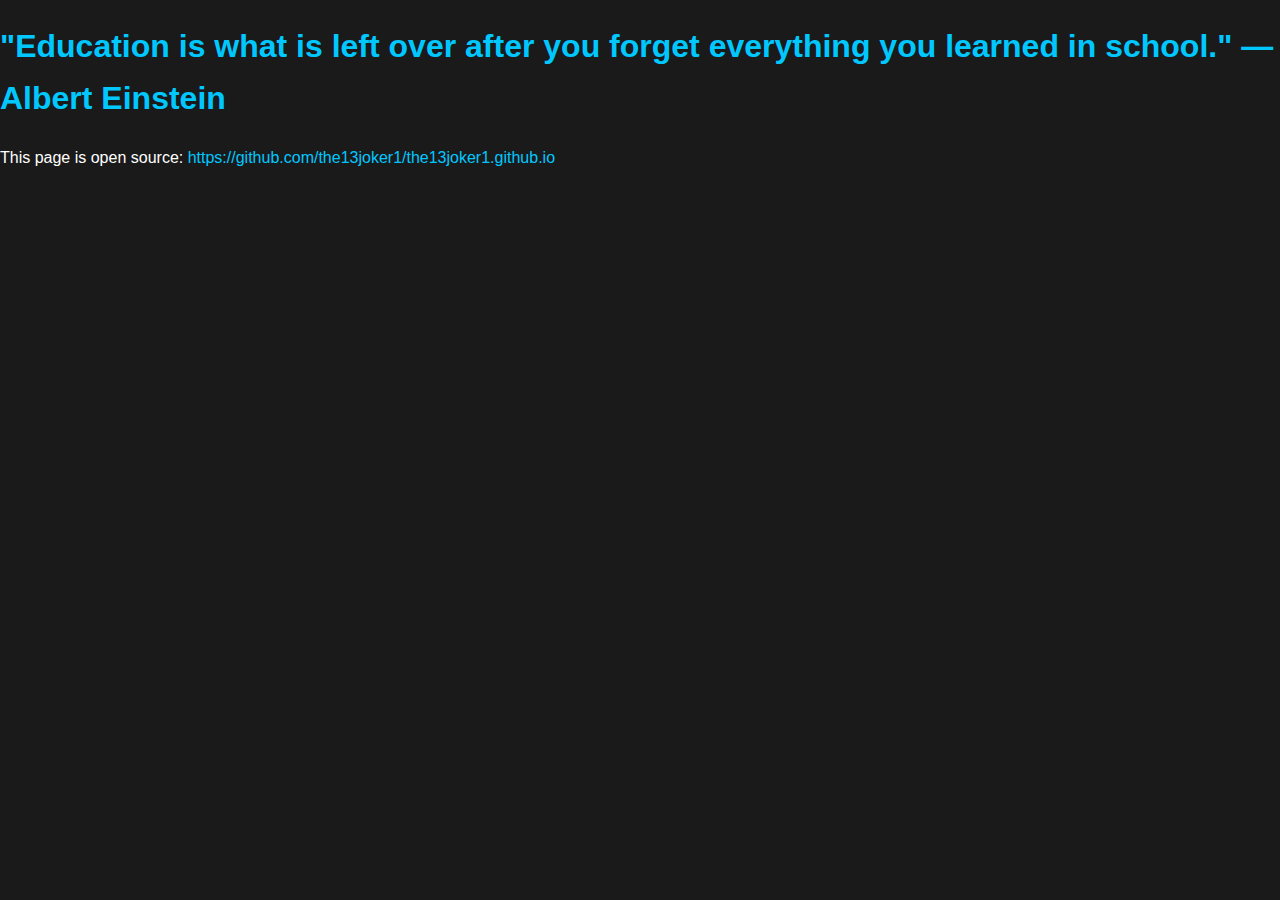
<file: index.html>
<!DOCTYPE html>
<html lang="de">
<head> 
    
    <a rel="me" href="https://mastodon.social/@jonas13_01" style="display: none;">Mastodon</a>

    <!-- Meta Tags -->
    <meta charset="UTF-8">
    <meta name="viewport" content="width=device-width, initial-scale=1.0">
    <meta http-equiv="X-UA-Compatible" content="IE=edge">
    <meta name="author" content="THE_13joker1">
    <meta name="theme-color" content="#FF4500">
    <meta name="robots" content="noindex, nofollow">

    <!-- Open Graph Meta Tags -->
    <meta property="og:title" content="THE_13joker1">
    <meta property="og:type" content="website">
    <meta property="og:url" content="https://the13joker1.github.io/">
    <meta property="og:image" content="https://the13joker1.github.io/images/avatar.jpeg">
    <meta property="og:description" content="THE_13joker1">
    <meta property="og:image:width" content="1200">
    <meta property="og:image:height" content="630">

    <!-- Twitter Card Meta Tags -->
    <meta name="twitter:card" content="summary_large_image">
    <meta name="twitter:title" content="THE_13joker1">
    <meta name="twitter:description" content="THE_13joker1">

    <!-- Favicon and Icons -->
    <link rel="icon" type="image/png" href="/icons/favicon-96x96.png" sizes="96x96">
    <link rel="apple-touch-icon" sizes="180x180" href="/icons/apple-touch-icon.png">
    <meta name="apple-mobile-web-app-title" content="THE_13joker1">
    <link rel="manifest" href="/icons/site.webmanifest">

    <title>THE_13joker1</title>
    <link rel="stylesheet" href="styles/styles.css">


<h1>"Education is what is left over after you forget everything you learned in school." ― Albert Einstein</h1>
    <script src="https://cdn.counter.dev/script.js" data-id="860f4808-1de0-4389-bfa7-148f3772f1d2" data-utcoffset="1"></script>

</head>
<body>
    <p>This page is open source: <a href="https://github.com/the13joker1/the13joker1.github.io">https://github.com/the13joker1/the13joker1.github.io</a></p>
  </body>
</html>
</file>
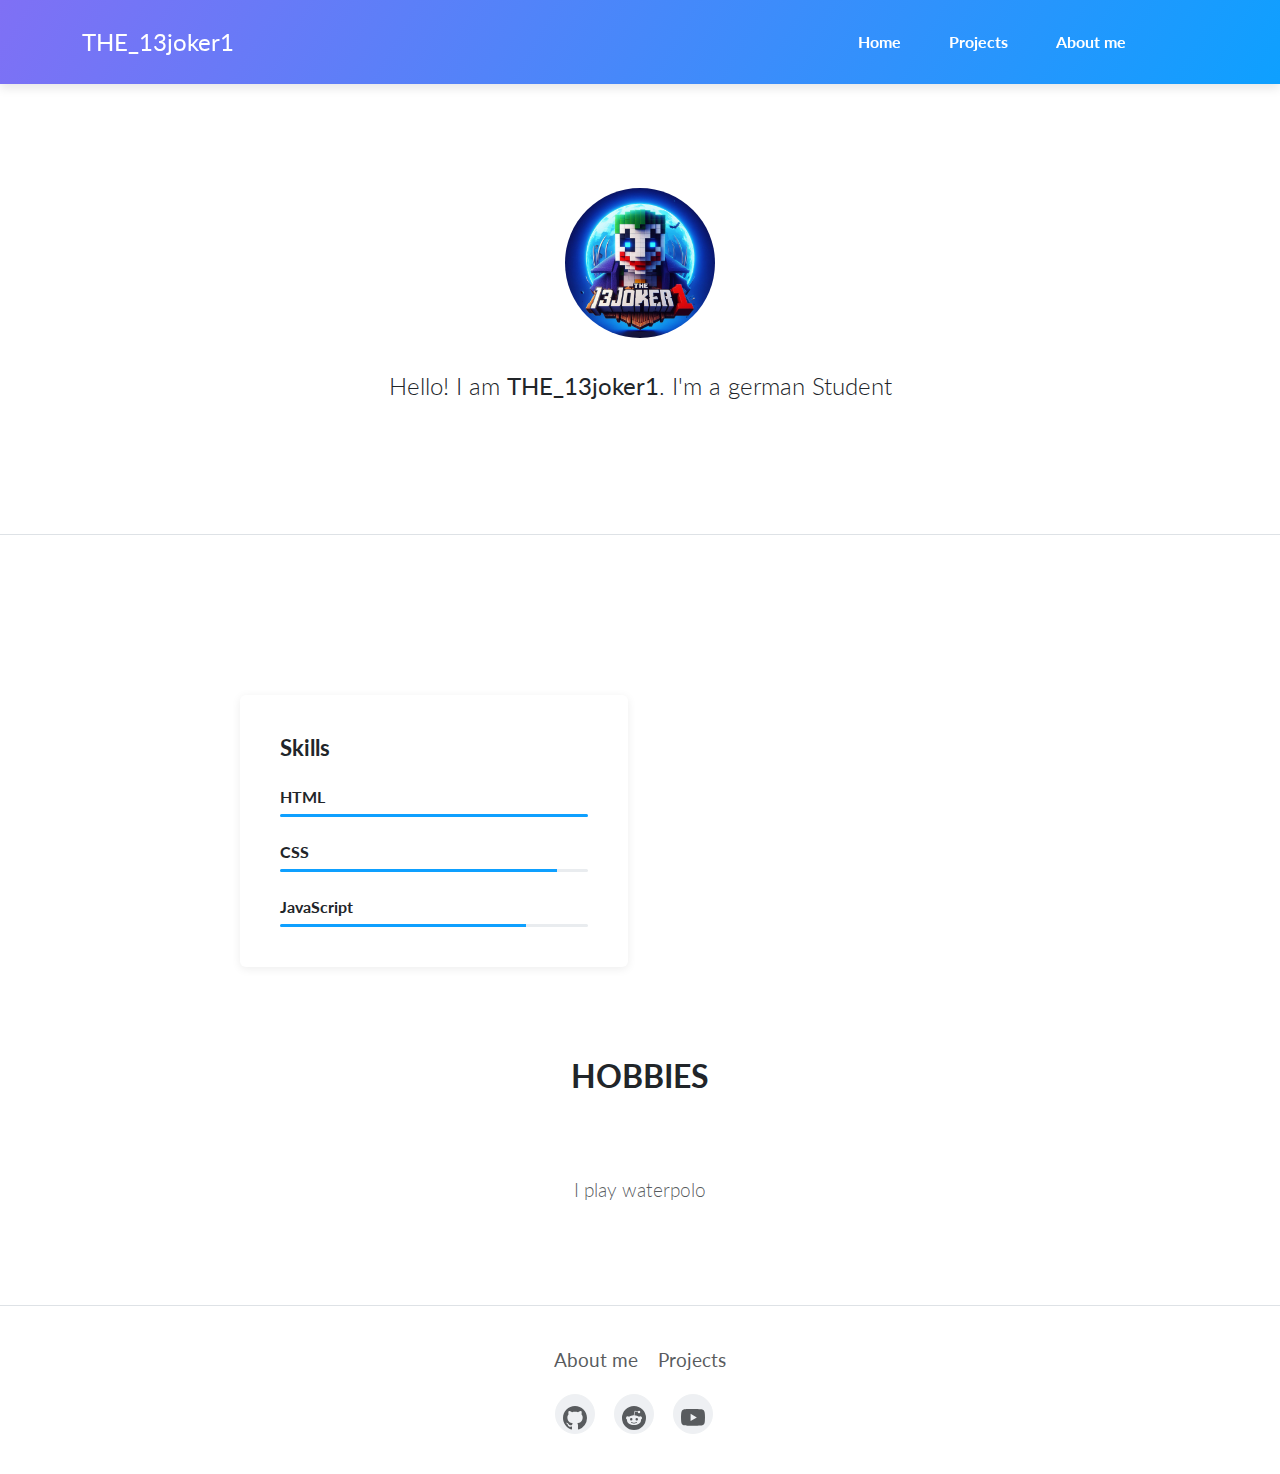
<file: site/cv.html>
<!DOCTYPE html>
<html data-bs-theme="light" lang="de">

<head>
    <meta charset="utf-8">
    <meta name="viewport" content="width=device-width, initial-scale=1.0, shrink-to-fit=no">
    <title>CV - Brand</title>
    <meta name="twitter:title" content="THE_13joker1">
    <meta name="twitter:card" content="summary_large_image">
    <meta property="og:image" content="assets/img/the13-joker1.jpeg">
    <meta name="twitter:image" content="assets/img/the13-joker1.jpeg">
    <link rel="apple-touch-icon" type="image/jpeg" sizes="180x180" href="assets/img/the13-joker1%20(3).jpeg">
    <link rel="icon" type="image/jpeg" sizes="16x16" href="assets/img/the13-joker1%20(5).jpeg">
    <link rel="icon" type="image/jpeg" sizes="16x16" href="assets/img/the13-joker1%20(5).jpeg" media="(prefers-color-scheme: dark)">
    <link rel="icon" type="image/jpeg" sizes="32x32" href="assets/img/the13-joker1%20(4).jpeg">
    <link rel="icon" type="image/jpeg" sizes="32x32" href="assets/img/the13-joker1%20(4).jpeg" media="(prefers-color-scheme: dark)">
    <link rel="icon" type="image/jpeg" sizes="180x180" href="assets/img/the13-joker1%20(3).jpeg">
    <link rel="icon" type="image/jpeg" sizes="192x192" href="assets/img/the13-joker1%20(2).jpeg">
    <link rel="icon" type="image/jpeg" sizes="512x512" href="assets/img/the13-joker1%20(1).jpeg">
    <link rel="stylesheet" href="assets/bootstrap/css/bootstrap.min.css">
    <link rel="manifest" href="manifest.json" crossorigin="use-credentials">
    <link rel="stylesheet" href="https://fonts.googleapis.com/css?family=Lato:300,400,700&amp;display=swap">
    <link rel="stylesheet" href="assets/css/pikaday.min.css">
</head>

<body>
    <nav class="navbar navbar-expand-lg fixed-top portfolio-navbar gradient navbar-dark">
        <div class="container"><a class="navbar-brand logo" href="#">THE_13joker1</a><button data-bs-toggle="collapse" class="navbar-toggler" data-bs-target="#navbarNav"><span class="visually-hidden">Toggle navigation</span><span class="navbar-toggler-icon"></span></button>
            <div class="collapse navbar-collapse" id="navbarNav">
                <ul class="navbar-nav ms-auto">
                    <li class="nav-item"><a class="nav-link" href="index.html">Home</a></li>
                    <li class="nav-item"><a class="nav-link" href="projects-grid-cards.html">Projects</a></li>
                    <li class="nav-item"><a class="nav-link active" href="cv.html">About me</a></li>
                    <li class="nav-item"></li>
                </ul>
            </div>
        </div>
    </nav>
    <main class="page">
        <section class="portfolio-block block-intro border-bottom">
            <div class="container">
                <div class="avatar" style="background-image:url(&quot;assets/img/avatars/avatar.jpg&quot;);"></div>
                <div class="about-me">
                    <p>Hello! I am <strong>THE_13joker1</strong>. I'm a german Student</p>
                </div>
            </div>
        </section>
        <section class="portfolio-block cv">
            <div class="container">
                <div class="work-experience group"></div>
                <div class="group">
                    <div class="row">
                        <div class="col-md-6">
                            <div class="border rounded border-0 skills portfolio-info-card">
                                <h2>Skills</h2>
                                <h3>HTML</h3>
                                <div class="progress">
                                    <div class="progress-bar" aria-valuenow="100" aria-valuemin="0" aria-valuemax="100" style="width: 100%;"><span class="visually-hidden">100%</span></div>
                                </div>
                                <h3>CSS</h3>
                                <div class="progress">
                                    <div class="progress-bar" aria-valuenow="90" aria-valuemin="0" aria-valuemax="100" style="width: 90%;"><span class="visually-hidden">90%</span></div>
                                </div>
                                <h3>JavaScript</h3>
                                <div class="progress">
                                    <div class="progress-bar" aria-valuenow="80" aria-valuemin="0" aria-valuemax="100" style="width: 80%;"><span class="visually-hidden">80%</span></div>
                                </div>
                            </div>
                        </div>
                    </div>
                </div>
                <div class="hobbies group">
                    <div class="heading">
                        <h2 class="text-center">Hobbies</h2>
                    </div>
                    <p class="text-center text-muted">I play waterpolo</p>
                </div>
            </div>
        </section>
    </main>
    <footer class="page-footer py-3 border-top">
        <div class="container my-4">
            <div class="links"><a href="#">About me</a><a href="#">Projects</a></div>
            <div class="social-icons"><a class="me-3" href="#"><svg xmlns="http://www.w3.org/2000/svg" width="1em" height="1em" fill="currentColor" viewBox="0 0 16 16" class="bi bi-github">
                        <path d="M8 0C3.58 0 0 3.58 0 8c0 3.54 2.29 6.53 5.47 7.59.4.07.55-.17.55-.38 0-.19-.01-.82-.01-1.49-2.01.37-2.53-.49-2.69-.94-.09-.23-.48-.94-.82-1.13-.28-.15-.68-.52-.01-.53.63-.01 1.08.58 1.23.82.72 1.21 1.87.87 2.33.66.07-.52.28-.87.51-1.07-1.78-.2-3.64-.89-3.64-3.95 0-.87.31-1.59.82-2.15-.08-.2-.36-1.02.08-2.12 0 0 .67-.21 2.2.82.64-.18 1.32-.27 2-.27.68 0 1.36.09 2 .27 1.53-1.04 2.2-.82 2.2-.82.44 1.1.16 1.92.08 2.12.51.56.82 1.27.82 2.15 0 3.07-1.87 3.75-3.65 3.95.29.25.54.73.54 1.48 0 1.07-.01 1.93-.01 2.2 0 .21.15.46.55.38A8.012 8.012 0 0 0 16 8c0-4.42-3.58-8-8-8"></path>
                    </svg></a><a class="me-3" href="#"><svg xmlns="http://www.w3.org/2000/svg" width="1em" height="1em" fill="currentColor" viewBox="0 0 16 16" class="bi bi-reddit">
                        <path d="M6.167 8a.831.831 0 0 0-.83.83c0 .459.372.84.83.831a.831.831 0 0 0 0-1.661m1.843 3.647c.315 0 1.403-.038 1.976-.611a.232.232 0 0 0 0-.306.213.213 0 0 0-.306 0c-.353.363-1.126.487-1.67.487-.545 0-1.308-.124-1.671-.487a.213.213 0 0 0-.306 0 .213.213 0 0 0 0 .306c.564.563 1.652.61 1.977.61zm.992-2.807c0 .458.373.83.831.83.458 0 .83-.381.83-.83a.831.831 0 0 0-1.66 0z"></path>
                        <path d="M16 8A8 8 0 1 1 0 8a8 8 0 0 1 16 0m-3.828-1.165c-.315 0-.602.124-.812.325-.801-.573-1.9-.945-3.121-.993l.534-2.501 1.738.372a.83.83 0 1 0 .83-.869.83.83 0 0 0-.744.468l-1.938-.41a.203.203 0 0 0-.153.028.186.186 0 0 0-.086.134l-.592 2.788c-1.24.038-2.358.41-3.17.992-.21-.2-.496-.324-.81-.324a1.163 1.163 0 0 0-.478 2.224c-.02.115-.029.23-.029.353 0 1.795 2.091 3.256 4.669 3.256 2.577 0 4.668-1.451 4.668-3.256 0-.114-.01-.238-.029-.353.401-.181.688-.592.688-1.069 0-.65-.525-1.165-1.165-1.165z"></path>
                    </svg></a><a class="me-3" href="#"><svg xmlns="http://www.w3.org/2000/svg" width="1em" height="1em" fill="currentColor" viewBox="0 0 16 16" class="bi bi-youtube">
                        <path d="M8.051 1.999h.089c.822.003 4.987.033 6.11.335a2.01 2.01 0 0 1 1.415 1.42c.101.38.172.883.22 1.402l.01.104.022.26.008.104c.065.914.073 1.77.074 1.957v.075c-.001.194-.01 1.108-.082 2.06l-.008.105-.009.104c-.05.572-.124 1.14-.235 1.558a2.007 2.007 0 0 1-1.415 1.42c-1.16.312-5.569.334-6.18.335h-.142c-.309 0-1.587-.006-2.927-.052l-.17-.006-.087-.004-.171-.007-.171-.007c-1.11-.049-2.167-.128-2.654-.26a2.007 2.007 0 0 1-1.415-1.419c-.111-.417-.185-.986-.235-1.558L.09 9.82l-.008-.104A31.4 31.4 0 0 1 0 7.68v-.123c.002-.215.01-.958.064-1.778l.007-.103.003-.052.008-.104.022-.26.01-.104c.048-.519.119-1.023.22-1.402a2.007 2.007 0 0 1 1.415-1.42c.487-.13 1.544-.21 2.654-.26l.17-.007.172-.006.086-.003.171-.007A99.788 99.788 0 0 1 7.858 2h.193zM6.4 5.209v4.818l4.157-2.408z"></path>
                    </svg></a></div>
        </div>
    </footer>
    <script src="https://cdnjs.cloudflare.com/ajax/libs/jquery/3.7.0/jquery.min.js"></script>
    <script src="https://cdn.jsdelivr.net/npm/bootstrap@5.3.3/dist/js/bootstrap.bundle.min.js"></script>
    <script src="assets/js/pikaday.min.js"></script>
    <script src="assets/js/theme.js"></script>
</body>

</html>
</file>
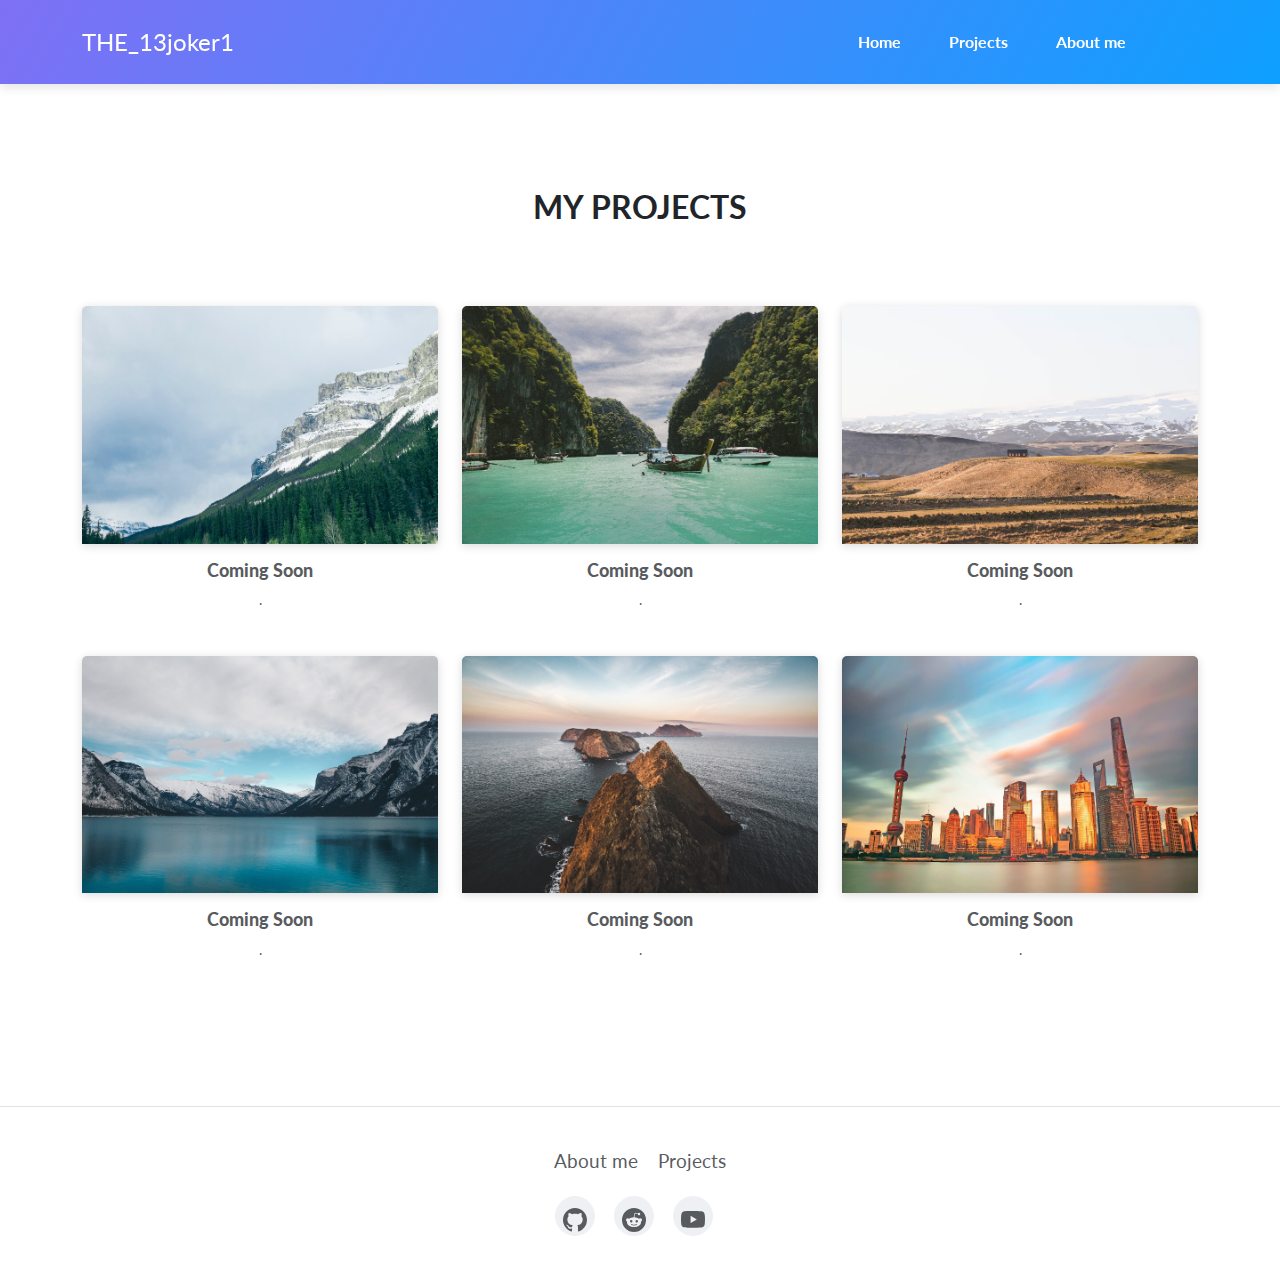
<file: site/projects-grid-cards.html>
<!DOCTYPE html>
<html data-bs-theme="light" lang="de">

<head>
    <meta charset="utf-8">
    <meta name="viewport" content="width=device-width, initial-scale=1.0, shrink-to-fit=no">
    <title>Projects - Brand</title>
    <meta name="twitter:title" content="THE_13joker1">
    <meta name="twitter:card" content="summary_large_image">
    <meta property="og:image" content="assets/img/the13-joker1.jpeg">
    <meta name="twitter:image" content="assets/img/the13-joker1.jpeg">
    <link rel="apple-touch-icon" type="image/jpeg" sizes="180x180" href="assets/img/the13-joker1%20(3).jpeg">
    <link rel="icon" type="image/jpeg" sizes="16x16" href="assets/img/the13-joker1%20(5).jpeg">
    <link rel="icon" type="image/jpeg" sizes="16x16" href="assets/img/the13-joker1%20(5).jpeg" media="(prefers-color-scheme: dark)">
    <link rel="icon" type="image/jpeg" sizes="32x32" href="assets/img/the13-joker1%20(4).jpeg">
    <link rel="icon" type="image/jpeg" sizes="32x32" href="assets/img/the13-joker1%20(4).jpeg" media="(prefers-color-scheme: dark)">
    <link rel="icon" type="image/jpeg" sizes="180x180" href="assets/img/the13-joker1%20(3).jpeg">
    <link rel="icon" type="image/jpeg" sizes="192x192" href="assets/img/the13-joker1%20(2).jpeg">
    <link rel="icon" type="image/jpeg" sizes="512x512" href="assets/img/the13-joker1%20(1).jpeg">
    <link rel="stylesheet" href="assets/bootstrap/css/bootstrap.min.css">
    <link rel="manifest" href="manifest.json" crossorigin="use-credentials">
    <link rel="stylesheet" href="https://fonts.googleapis.com/css?family=Lato:300,400,700&amp;display=swap">
    <link rel="stylesheet" href="assets/css/pikaday.min.css">
</head>

<body>
    <nav class="navbar navbar-expand-lg fixed-top portfolio-navbar gradient navbar-dark">
        <div class="container"><a class="navbar-brand logo" href="#">THE_13joker1</a><button data-bs-toggle="collapse" class="navbar-toggler" data-bs-target="#navbarNav"><span class="visually-hidden">Toggle navigation</span><span class="navbar-toggler-icon"></span></button>
            <div class="collapse navbar-collapse" id="navbarNav">
                <ul class="navbar-nav ms-auto">
                    <li class="nav-item"><a class="nav-link" href="index.html">Home</a></li>
                    <li class="nav-item"><a class="nav-link active" href="projects-grid-cards.html">Projects</a></li>
                    <li class="nav-item"><a class="nav-link" href="cv.html">About me</a></li>
                    <li class="nav-item"></li>
                </ul>
            </div>
        </div>
    </nav>
    <main class="page">
        <section class="portfolio-block projects-cards">
            <div class="container">
                <div class="heading">
                    <h2>My Projects</h2>
                </div>
                <div class="row">
                    <div class="col-md-6 col-lg-4">
                        <div class="card border-0"><a href="#"><img class="card-img-top scale-on-hover" src="assets/img/nature/image1.jpg" alt="Card Image"></a>
                            <div class="card-body">
                                <h6><a href="#"><strong><span style="color: var(--bs-secondary-color);">Coming Soon</span></strong></a></h6>
                                <p class="text-muted card-text">.</p>
                            </div>
                        </div>
                    </div>
                    <div class="col-md-6 col-lg-4">
                        <div class="card border-0"><a href="#"><img class="card-img-top scale-on-hover" src="assets/img/nature/image2.jpg" alt="Card Image"></a>
                            <div class="card-body">
                                <h6><a href="#"><strong><span style="color: var(--bs-secondary-color);">Coming Soon</span></strong></a></h6>
                                <p class="text-muted card-text">.</p>
                            </div>
                        </div>
                    </div>
                    <div class="col-md-6 col-lg-4">
                        <div class="card border-0"><a href="#"><img class="card-img-top scale-on-hover" src="assets/img/nature/image3.jpg" alt="Card Image"></a>
                            <div class="card-body">
                                <h6><a href="#"><strong><span style="color: var(--bs-secondary-color);">Coming Soon</span></strong></a></h6>
                                <p class="text-muted card-text">.</p>
                            </div>
                        </div>
                    </div>
                    <div class="col-md-6 col-lg-4">
                        <div class="card border-0"><a href="#"><img class="card-img-top scale-on-hover" src="assets/img/nature/image4.jpg" alt="Card Image"></a>
                            <div class="card-body">
                                <h6><a href="#"><strong><span style="color: var(--bs-secondary-color);">Coming Soon</span></strong></a></h6>
                                <p class="text-muted card-text">.</p>
                            </div>
                        </div>
                    </div>
                    <div class="col-md-6 col-lg-4">
                        <div class="card border-0"><a href="#"><img class="card-img-top scale-on-hover" src="assets/img/nature/image5.jpg" alt="Card Image"></a>
                            <div class="card-body">
                                <h6><a href="#"><strong><span style="color: var(--bs-secondary-color);">Coming Soon</span></strong></a></h6>
                                <p class="text-muted card-text">.</p>
                            </div>
                        </div>
                    </div>
                    <div class="col-md-6 col-lg-4">
                        <div class="card border-0"><a href="#"><img class="card-img-top scale-on-hover" src="assets/img/nature/image6.jpg" alt="Card Image"></a>
                            <div class="card-body">
                                <h6><a href="#"><strong><span style="color: var(--bs-secondary-color);">Coming Soon</span></strong></a></h6>
                                <p class="text-muted card-text">.</p>
                            </div>
                        </div>
                    </div>
                </div>
            </div>
        </section>
    </main>
    <footer class="page-footer py-3 border-top">
        <div class="container my-4">
            <div class="links"><a href="#">About me</a><a href="#">Projects</a></div>
            <div class="social-icons"><a class="me-3" href="#"><svg xmlns="http://www.w3.org/2000/svg" width="1em" height="1em" fill="currentColor" viewBox="0 0 16 16" class="bi bi-github">
                        <path d="M8 0C3.58 0 0 3.58 0 8c0 3.54 2.29 6.53 5.47 7.59.4.07.55-.17.55-.38 0-.19-.01-.82-.01-1.49-2.01.37-2.53-.49-2.69-.94-.09-.23-.48-.94-.82-1.13-.28-.15-.68-.52-.01-.53.63-.01 1.08.58 1.23.82.72 1.21 1.87.87 2.33.66.07-.52.28-.87.51-1.07-1.78-.2-3.64-.89-3.64-3.95 0-.87.31-1.59.82-2.15-.08-.2-.36-1.02.08-2.12 0 0 .67-.21 2.2.82.64-.18 1.32-.27 2-.27.68 0 1.36.09 2 .27 1.53-1.04 2.2-.82 2.2-.82.44 1.1.16 1.92.08 2.12.51.56.82 1.27.82 2.15 0 3.07-1.87 3.75-3.65 3.95.29.25.54.73.54 1.48 0 1.07-.01 1.93-.01 2.2 0 .21.15.46.55.38A8.012 8.012 0 0 0 16 8c0-4.42-3.58-8-8-8"></path>
                    </svg></a><a class="me-3" href="#"><svg xmlns="http://www.w3.org/2000/svg" width="1em" height="1em" fill="currentColor" viewBox="0 0 16 16" class="bi bi-reddit">
                        <path d="M6.167 8a.831.831 0 0 0-.83.83c0 .459.372.84.83.831a.831.831 0 0 0 0-1.661m1.843 3.647c.315 0 1.403-.038 1.976-.611a.232.232 0 0 0 0-.306.213.213 0 0 0-.306 0c-.353.363-1.126.487-1.67.487-.545 0-1.308-.124-1.671-.487a.213.213 0 0 0-.306 0 .213.213 0 0 0 0 .306c.564.563 1.652.61 1.977.61zm.992-2.807c0 .458.373.83.831.83.458 0 .83-.381.83-.83a.831.831 0 0 0-1.66 0z"></path>
                        <path d="M16 8A8 8 0 1 1 0 8a8 8 0 0 1 16 0m-3.828-1.165c-.315 0-.602.124-.812.325-.801-.573-1.9-.945-3.121-.993l.534-2.501 1.738.372a.83.83 0 1 0 .83-.869.83.83 0 0 0-.744.468l-1.938-.41a.203.203 0 0 0-.153.028.186.186 0 0 0-.086.134l-.592 2.788c-1.24.038-2.358.41-3.17.992-.21-.2-.496-.324-.81-.324a1.163 1.163 0 0 0-.478 2.224c-.02.115-.029.23-.029.353 0 1.795 2.091 3.256 4.669 3.256 2.577 0 4.668-1.451 4.668-3.256 0-.114-.01-.238-.029-.353.401-.181.688-.592.688-1.069 0-.65-.525-1.165-1.165-1.165z"></path>
                    </svg></a><a class="me-3" href="#"><svg xmlns="http://www.w3.org/2000/svg" width="1em" height="1em" fill="currentColor" viewBox="0 0 16 16" class="bi bi-youtube">
                        <path d="M8.051 1.999h.089c.822.003 4.987.033 6.11.335a2.01 2.01 0 0 1 1.415 1.42c.101.38.172.883.22 1.402l.01.104.022.26.008.104c.065.914.073 1.77.074 1.957v.075c-.001.194-.01 1.108-.082 2.06l-.008.105-.009.104c-.05.572-.124 1.14-.235 1.558a2.007 2.007 0 0 1-1.415 1.42c-1.16.312-5.569.334-6.18.335h-.142c-.309 0-1.587-.006-2.927-.052l-.17-.006-.087-.004-.171-.007-.171-.007c-1.11-.049-2.167-.128-2.654-.26a2.007 2.007 0 0 1-1.415-1.419c-.111-.417-.185-.986-.235-1.558L.09 9.82l-.008-.104A31.4 31.4 0 0 1 0 7.68v-.123c.002-.215.01-.958.064-1.778l.007-.103.003-.052.008-.104.022-.26.01-.104c.048-.519.119-1.023.22-1.402a2.007 2.007 0 0 1 1.415-1.42c.487-.13 1.544-.21 2.654-.26l.17-.007.172-.006.086-.003.171-.007A99.788 99.788 0 0 1 7.858 2h.193zM6.4 5.209v4.818l4.157-2.408z"></path>
                    </svg></a></div>
        </div>
    </footer>
    <script src="https://cdnjs.cloudflare.com/ajax/libs/jquery/3.7.0/jquery.min.js"></script>
    <script src="https://cdn.jsdelivr.net/npm/bootstrap@5.3.3/dist/js/bootstrap.bundle.min.js"></script>
    <script src="assets/js/pikaday.min.js"></script>
    <script src="assets/js/theme.js"></script>
</body>

</html>
</file>
<file: styles/styles.css>
body {
            background-color: #1a1a1a;
            color: #ffffff;
            font-family: Arial, sans-serif;
            line-height: 1.6;
            margin: 0;
            padding: 0;
        }
        a {
            color: #00c8ff;
            text-decoration: none;
        }
        a:hover {
            text-decoration: underline;
        }
        .container {
            max-width: 800px;
            margin: 0 auto;
            padding: 20px;
        }
        h1, h2, h3 {
            color: #00c8ff;
        }
        .badges img {
            margin: 5px;
        }
        .section {
            margin-bottom: 30px;
        }
</file>
<file: site/assets/css/pikaday.min.css>
/* !
 * Pikaday
 * Copyright © 2014 David Bushell | BSD & MIT license | http://dbushell.com/ */

.pika-single {
  z-index: 9999;
  display: block;
  position: relative;
  color: #333;
  background: #fff;
  border: 1px solid #ccc;
  border-bottom-color: #bbb;
  font-family: "Helvetica Neue",Helvetica,Arial,sans-serif;
}

.pika-single:after, .pika-single:before {
  content: " ";
  display: table;
}

.pika-single:after {
  clear: both;
}

.pika-single.is-hidden {
  display: none;
}

.pika-single.is-bound {
  position: absolute;
  box-shadow: 0 5px 15px -5px rgba(0,0,0,.5);
}

.pika-lendar {
  float: left;
  width: 240px;
  margin: 8px;
}

.pika-title {
  position: relative;
  text-align: center;
}

.pika-label {
  display: inline-block;
  position: relative;
  z-index: 9999;
  overflow: hidden;
  margin: 0;
  padding: 5px 3px;
  font-size: 14px;
  line-height: 20px;
  font-weight: 700;
  background-color: #fff;
}

.pika-title select {
  cursor: pointer;
  position: absolute;
  z-index: 9998;
  margin: 0;
  left: 0;
  top: 5px;
  opacity: 0;
}

.pika-next, .pika-prev {
  display: block;
  cursor: pointer;
  position: relative;
  outline: 0;
  border: 0;
  padding: 0;
  width: 20px;
  height: 30px;
  text-indent: 20px;
  white-space: nowrap;
  overflow: hidden;
  background-color: transparent;
  background-position: center center;
  background-repeat: no-repeat;
  background-size: 75% 75%;
  opacity: .5;
}

.pika-next:hover, .pika-prev:hover {
  opacity: 1;
}

.is-rtl .pika-next, .pika-prev {
  float: left;
  background-image: url([data-uri]);
}

.is-rtl .pika-prev, .pika-next {
  float: right;
  background-image: url([data-uri]);
}

.pika-next.is-disabled, .pika-prev.is-disabled {
  cursor: default;
  opacity: .2;
}

.pika-select {
  display: inline-block;
}

.pika-table {
  width: 100%;
  border-collapse: collapse;
  border-spacing: 0;
  border: 0;
}

.pika-table td, .pika-table th {
  width: 14.285714285714286%;
  padding: 0;
}

.pika-table th {
  color: #999;
  font-size: 12px;
  line-height: 25px;
  font-weight: 700;
  text-align: center;
}

.pika-button {
  cursor: pointer;
  display: block;
  box-sizing: border-box;
  -moz-box-sizing: border-box;
  outline: 0;
  border: 0;
  margin: 0;
  width: 100%;
  padding: 5px;
  color: #666;
  font-size: 12px;
  line-height: 15px;
  text-align: right;
  background: #f5f5f5;
}

.pika-week {
  font-size: 11px;
  color: #999;
}

.is-today .pika-button {
  color: #3af;
  font-weight: 700;
}

.has-event .pika-button, .is-selected .pika-button {
  color: #fff;
  font-weight: 700;
  background: #3af;
  box-shadow: inset 0 1px 3px #178fe5;
  border-radius: 3px;
}

.has-event .pika-button {
  background: #005da9;
  box-shadow: inset 0 1px 3px #0076c9;
}

.is-disabled .pika-button, .is-inrange .pika-button {
  background: #d5e9f7;
}

.is-startrange .pika-button {
  color: #fff;
  background: #6cb31d;
  box-shadow: none;
  border-radius: 3px;
}

.is-endrange .pika-button {
  color: #fff;
  background: #3af;
  box-shadow: none;
  border-radius: 3px;
}

.is-disabled .pika-button {
  pointer-events: none;
  cursor: default;
  color: #999;
  opacity: .3;
}

.is-outside-current-month .pika-button {
  color: #999;
  opacity: .3;
}

.is-selection-disabled {
  pointer-events: none;
  cursor: default;
}

.pika-button:hover, .pika-row.pick-whole-week:hover .pika-button {
  color: #fff;
  background: #ff8000;
  box-shadow: none;
  border-radius: 3px;
}

.pika-table abbr {
  border-bottom: none;
  cursor: help;
}

/* # sourceMappingURL=pikaday.min.css.map */

.page-footer .links a {
  font-size: 1.2rem;
}

.portfolio-block.cv .group .item {
  border-bottom: 1px solid var(--bs-dark-bg-subtle);
}
</file>
